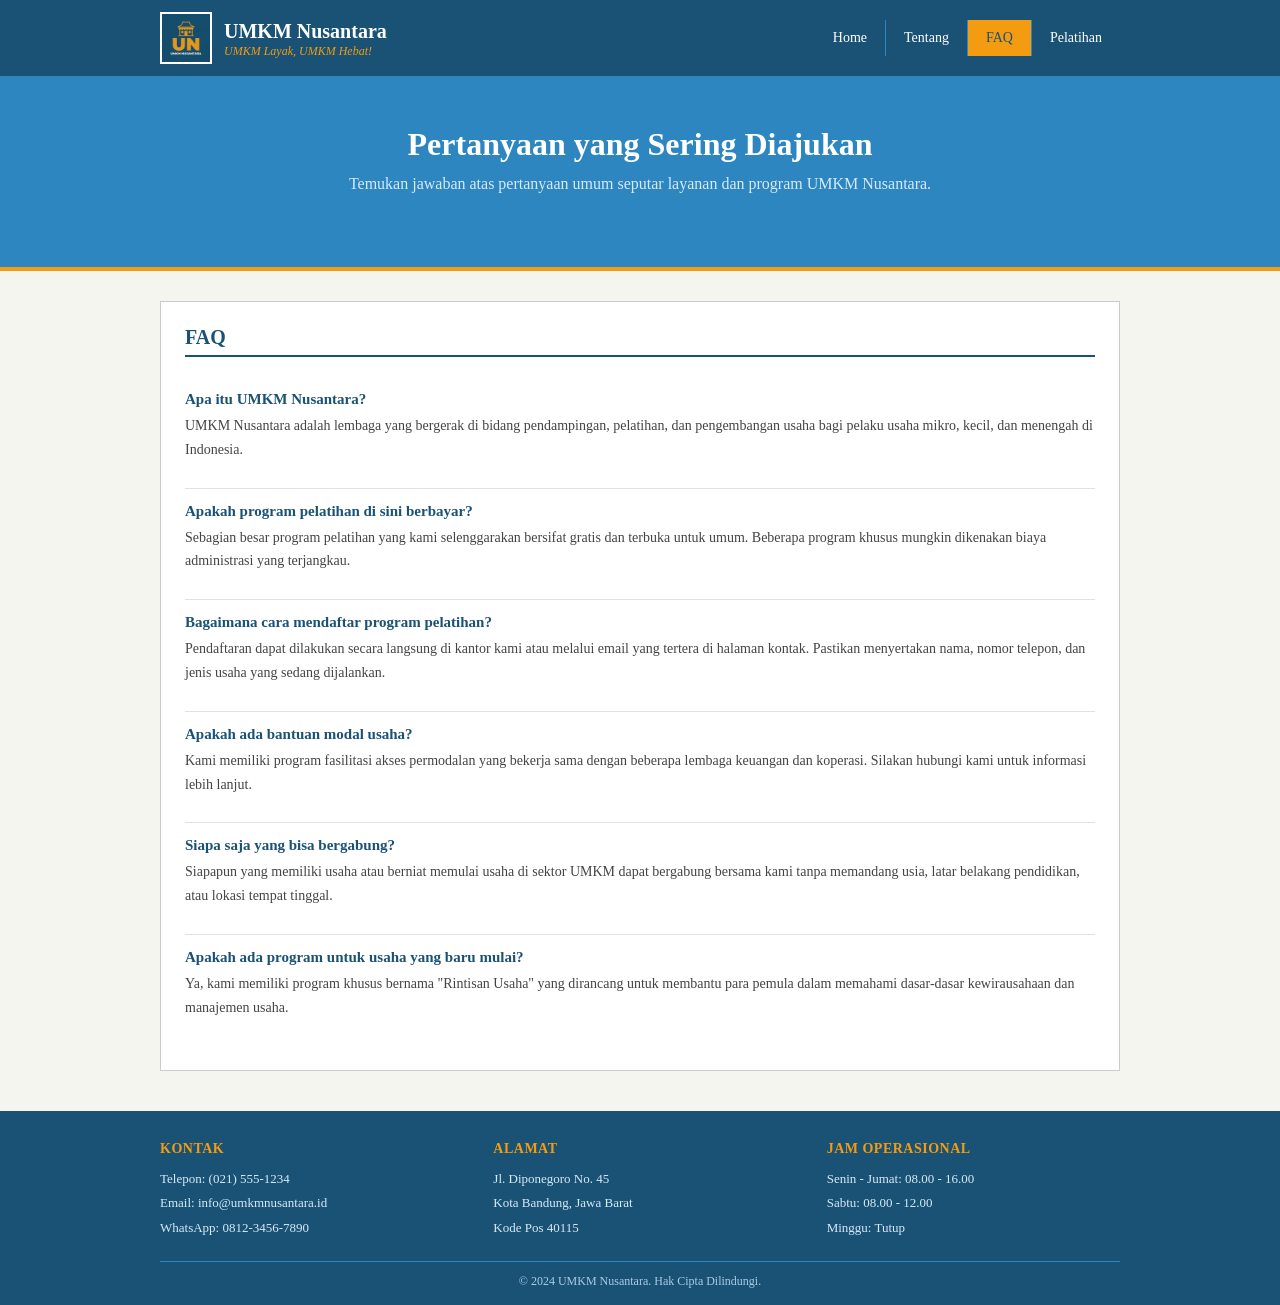
<file: pages/faq.html>
<!DOCTYPE html>
<html lang="id">
<head>
    <meta charset="UTF-8">
    <meta name="viewport" content="width=device-width, initial-scale=1.0">
    <title>UMKM Nusantara - FAQ</title>
    <link rel="stylesheet" href="../assets/css/style.css">
</head>
<body>

<header>
    <div class="header-inner">
        <div class="logo-area">
            <img src="../assets/images/logo.png" alt="Logo UMKM Nusantara" class="logo-img">
            <div>
                <div class="site-name">UMKM Nusantara</div>
                <div class="site-slogan">UMKM Layak, UMKM Hebat!</div>
            </div>
        </div>
        <nav>
            <ul>
                <li><a href="../index.html">Home</a></li>
                <li><a href="tentang.html">Tentang</a></li>
                <li><a href="faq.html" class="active">FAQ</a></li>
                <li><a href="pelatihan.html">Pelatihan</a></li>
            </ul>
        </nav>
    </div>
</header>

<div class="hero">
    <h1>Pertanyaan yang Sering Diajukan</h1>
    <p>Temukan jawaban atas pertanyaan umum seputar layanan dan program UMKM Nusantara.</p>
</div>

<div class="main-content">

    <div class="page-section">
        <h2 class="section-title">FAQ</h2>

        <div class="faq-item">
            <h3>Apa itu UMKM Nusantara?</h3>
            <p>
                UMKM Nusantara adalah lembaga yang bergerak di bidang pendampingan, pelatihan,
                dan pengembangan usaha bagi pelaku usaha mikro, kecil, dan menengah di Indonesia.
            </p>
        </div>

        <div class="faq-item">
            <h3>Apakah program pelatihan di sini berbayar?</h3>
            <p>
                Sebagian besar program pelatihan yang kami selenggarakan bersifat gratis dan terbuka
                untuk umum. Beberapa program khusus mungkin dikenakan biaya administrasi yang terjangkau.
            </p>
        </div>

        <div class="faq-item">
            <h3>Bagaimana cara mendaftar program pelatihan?</h3>
            <p>
                Pendaftaran dapat dilakukan secara langsung di kantor kami atau melalui email
                yang tertera di halaman kontak. Pastikan menyertakan nama, nomor telepon,
                dan jenis usaha yang sedang dijalankan.
            </p>
        </div>

        <div class="faq-item">
            <h3>Apakah ada bantuan modal usaha?</h3>
            <p>
                Kami memiliki program fasilitasi akses permodalan yang bekerja sama dengan beberapa
                lembaga keuangan dan koperasi. Silakan hubungi kami untuk informasi lebih lanjut.
            </p>
        </div>

        <div class="faq-item">
            <h3>Siapa saja yang bisa bergabung?</h3>
            <p>
                Siapapun yang memiliki usaha atau berniat memulai usaha di sektor UMKM dapat bergabung
                bersama kami tanpa memandang usia, latar belakang pendidikan, atau lokasi tempat tinggal.
            </p>
        </div>

        <div class="faq-item">
            <h3>Apakah ada program untuk usaha yang baru mulai?</h3>
            <p>
                Ya, kami memiliki program khusus bernama "Rintisan Usaha" yang dirancang untuk
                membantu para pemula dalam memahami dasar-dasar kewirausahaan dan manajemen usaha.
            </p>
        </div>

    </div>

</div>

<footer>
    <div class="footer-inner">
        <div class="footer-col">
            <h4>Kontak</h4>
            <p>
                Telepon: (021) 555-1234<br>
                Email: info@umkmnusantara.id<br>
                WhatsApp: 0812-3456-7890
            </p>
        </div>
        <div class="footer-col">
            <h4>Alamat</h4>
            <address>
                Jl. Diponegoro No. 45<br>
                Kota Bandung, Jawa Barat<br>
                Kode Pos 40115
            </address>
        </div>
        <div class="footer-col">
            <h4>Jam Operasional</h4>
            <p>
                Senin - Jumat: 08.00 - 16.00<br>
                Sabtu: 08.00 - 12.00<br>
                Minggu: Tutup
            </p>
        </div>
    </div>
    <div class="footer-bottom">
        &copy; 2024 UMKM Nusantara. Hak Cipta Dilindungi.
    </div>
</footer>

</body>
</html>
</file>
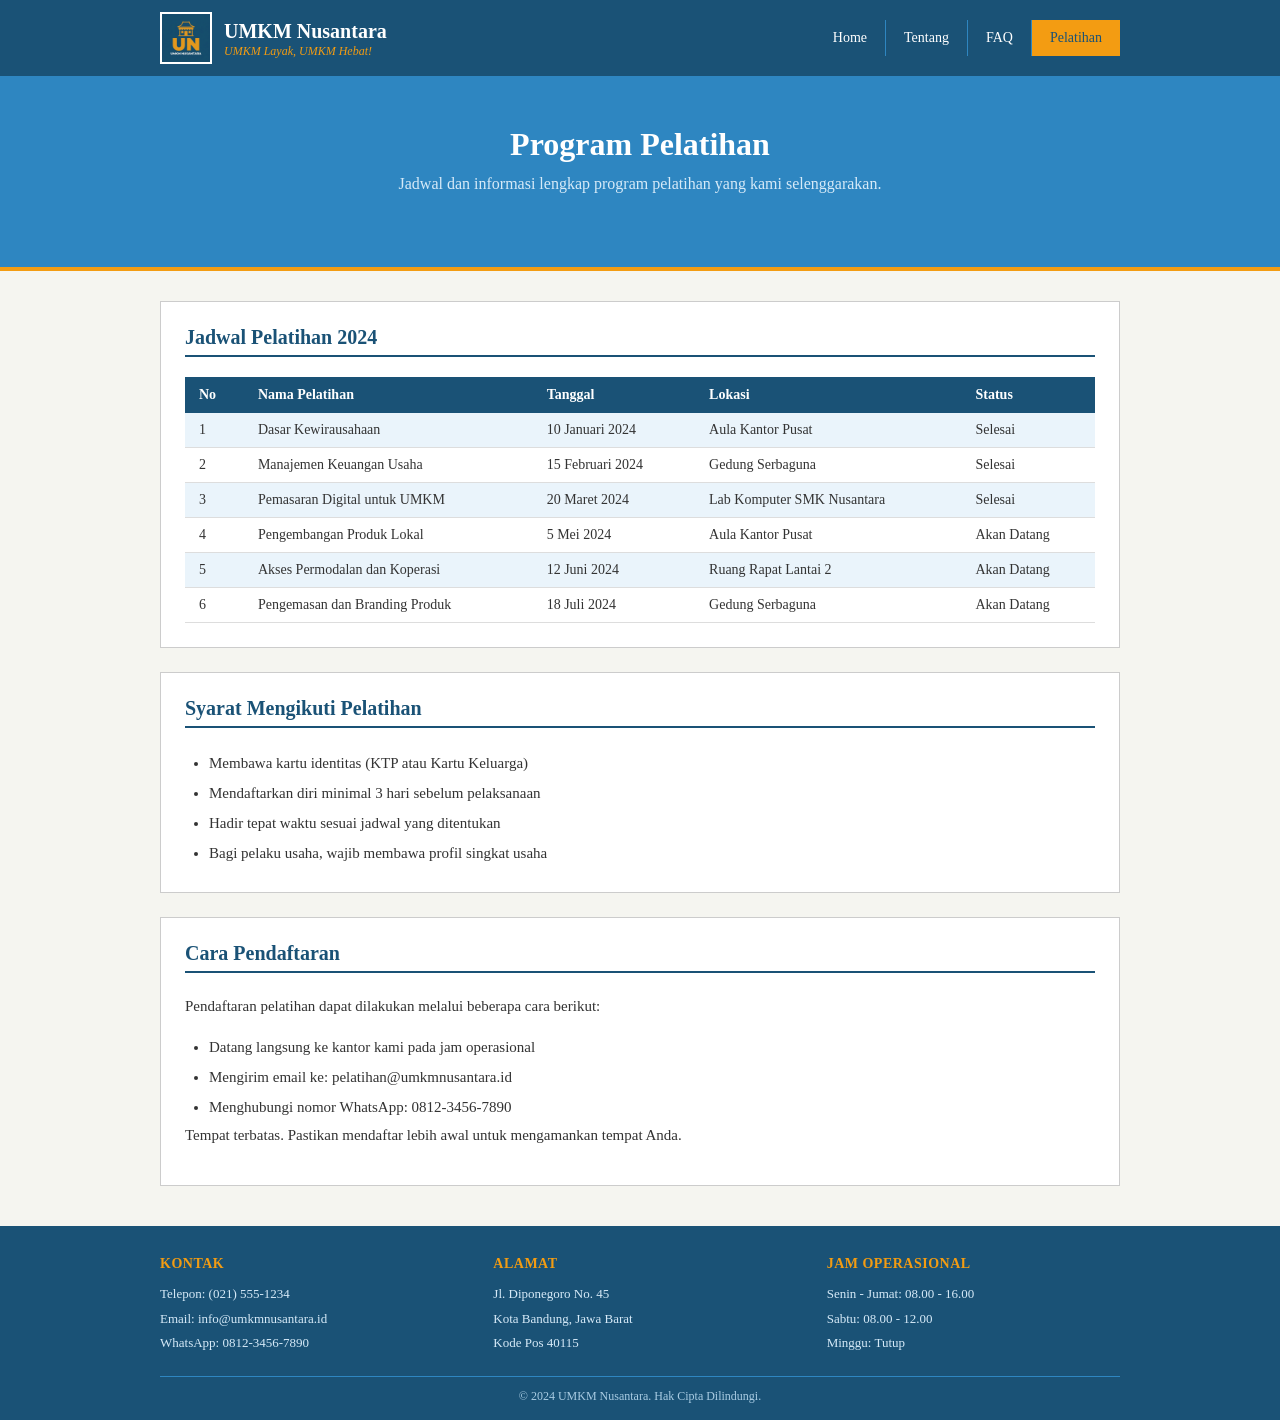
<file: pages/pelatihan.html>
<!DOCTYPE html>
<html lang="id">
<head>
    <meta charset="UTF-8">
    <meta name="viewport" content="width=device-width, initial-scale=1.0">
    <title>UMKM Nusantara - Pelatihan</title>
    <link rel="stylesheet" href="../assets/css/style.css">
</head>
<body>

<header>
    <div class="header-inner">
        <div class="logo-area">
            <img src="../assets/images/logo.png" alt="Logo UMKM Nusantara" class="logo-img">
            <div>
                <div class="site-name">UMKM Nusantara</div>
                <div class="site-slogan">UMKM Layak, UMKM Hebat!</div>
            </div>
        </div>
        <nav>
            <ul>
                <li><a href="../index.html">Home</a></li>
                <li><a href="tentang.html">Tentang</a></li>
                <li><a href="faq.html">FAQ</a></li>
                <li><a href="pelatihan.html" class="active">Pelatihan</a></li>
            </ul>
        </nav>
    </div>
</header>

<div class="hero">
    <h1>Program Pelatihan</h1>
    <p>Jadwal dan informasi lengkap program pelatihan yang kami selenggarakan.</p>
</div>

<div class="main-content">

    <div class="page-section">
        <h2 class="section-title">Jadwal Pelatihan 2024</h2>
        <table class="pelatihan-table">
            <tr>
                <th>No</th>
                <th>Nama Pelatihan</th>
                <th>Tanggal</th>
                <th>Lokasi</th>
                <th>Status</th>
            </tr>
            <tr>
                <td>1</td>
                <td>Dasar Kewirausahaan</td>
                <td>10 Januari 2024</td>
                <td>Aula Kantor Pusat</td>
                <td>Selesai</td>
            </tr>
            <tr>
                <td>2</td>
                <td>Manajemen Keuangan Usaha</td>
                <td>15 Februari 2024</td>
                <td>Gedung Serbaguna</td>
                <td>Selesai</td>
            </tr>
            <tr>
                <td>3</td>
                <td>Pemasaran Digital untuk UMKM</td>
                <td>20 Maret 2024</td>
                <td>Lab Komputer SMK Nusantara</td>
                <td>Selesai</td>
            </tr>
            <tr>
                <td>4</td>
                <td>Pengembangan Produk Lokal</td>
                <td>5 Mei 2024</td>
                <td>Aula Kantor Pusat</td>
                <td>Akan Datang</td>
            </tr>
            <tr>
                <td>5</td>
                <td>Akses Permodalan dan Koperasi</td>
                <td>12 Juni 2024</td>
                <td>Ruang Rapat Lantai 2</td>
                <td>Akan Datang</td>
            </tr>
            <tr>
                <td>6</td>
                <td>Pengemasan dan Branding Produk</td>
                <td>18 Juli 2024</td>
                <td>Gedung Serbaguna</td>
                <td>Akan Datang</td>
            </tr>
        </table>
    </div>

    <div class="page-section">
        <h2 class="section-title">Syarat Mengikuti Pelatihan</h2>
        <ul>
            <li>Membawa kartu identitas (KTP atau Kartu Keluarga)</li>
            <li>Mendaftarkan diri minimal 3 hari sebelum pelaksanaan</li>
            <li>Hadir tepat waktu sesuai jadwal yang ditentukan</li>
            <li>Bagi pelaku usaha, wajib membawa profil singkat usaha</li>
        </ul>
    </div>

    <div class="page-section">
        <h2 class="section-title">Cara Pendaftaran</h2>
        <p>
            Pendaftaran pelatihan dapat dilakukan melalui beberapa cara berikut:
        </p>
        <ul>
            <li>Datang langsung ke kantor kami pada jam operasional</li>
            <li>Mengirim email ke: pelatihan@umkmnusantara.id</li>
            <li>Menghubungi nomor WhatsApp: 0812-3456-7890</li>
        </ul>
        <p>
            Tempat terbatas. Pastikan mendaftar lebih awal untuk mengamankan tempat Anda.
        </p>
    </div>

</div>

<footer>
    <div class="footer-inner">
        <div class="footer-col">
            <h4>Kontak</h4>
            <p>
                Telepon: (021) 555-1234<br>
                Email: info@umkmnusantara.id<br>
                WhatsApp: 0812-3456-7890
            </p>
        </div>
        <div class="footer-col">
            <h4>Alamat</h4>
            <address>
                Jl. Diponegoro No. 45<br>
                Kota Bandung, Jawa Barat<br>
                Kode Pos 40115
            </address>
        </div>
        <div class="footer-col">
            <h4>Jam Operasional</h4>
            <p>
                Senin - Jumat: 08.00 - 16.00<br>
                Sabtu: 08.00 - 12.00<br>
                Minggu: Tutup
            </p>
        </div>
    </div>
    <div class="footer-bottom">
        &copy; 2024 UMKM Nusantara. Hak Cipta Dilindungi.
    </div>
</footer>

</body>
</html>
</file>
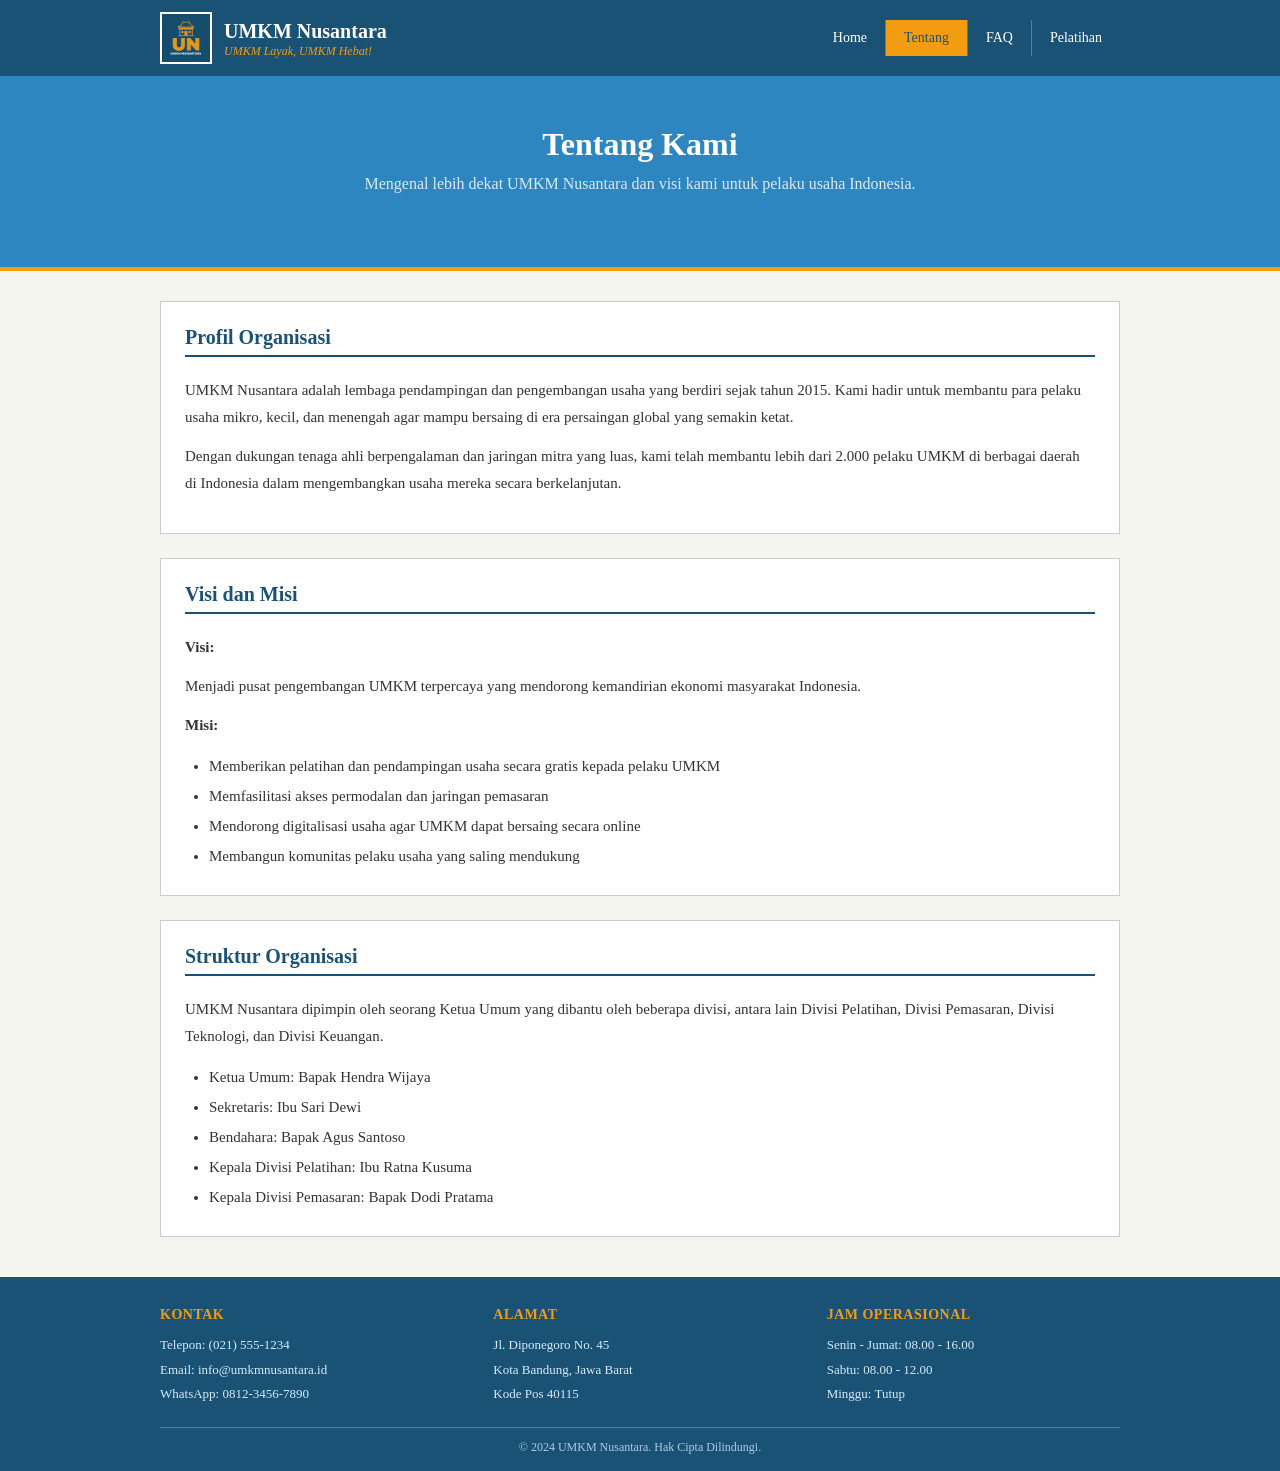
<file: pages/tentang.html>
<!DOCTYPE html>
<html lang="id">
<head>
    <meta charset="UTF-8">
    <meta name="viewport" content="width=device-width, initial-scale=1.0">
    <title>UMKM Nusantara - Tentang Kami</title>
    <link rel="stylesheet" href="../assets/css/style.css">
</head>
<body>

<header>
    <div class="header-inner">
        <div class="logo-area">
            <img src="../assets/images/logo.png" alt="Logo UMKM Nusantara" class="logo-img">
            <div>
                <div class="site-name">UMKM Nusantara</div>
                <div class="site-slogan">UMKM Layak, UMKM Hebat!</div>
            </div>
        </div>
        <nav>
            <ul>
                <li><a href="../index.html">Home</a></li>
                <li><a href="tentang.html" class="active">Tentang</a></li>
                <li><a href="faq.html">FAQ</a></li>
                <li><a href="pelatihan.html">Pelatihan</a></li>
            </ul>
        </nav>
    </div>
</header>

<div class="hero">
    <h1>Tentang Kami</h1>
    <p>Mengenal lebih dekat UMKM Nusantara dan visi kami untuk pelaku usaha Indonesia.</p>
</div>

<div class="main-content">

    <div class="page-section">
        <h2 class="section-title">Profil Organisasi</h2>
        <p>
            UMKM Nusantara adalah lembaga pendampingan dan pengembangan usaha yang berdiri sejak tahun 2015.
            Kami hadir untuk membantu para pelaku usaha mikro, kecil, dan menengah agar mampu bersaing
            di era persaingan global yang semakin ketat.
        </p>
        <p>
            Dengan dukungan tenaga ahli berpengalaman dan jaringan mitra yang luas, kami telah membantu
            lebih dari 2.000 pelaku UMKM di berbagai daerah di Indonesia dalam mengembangkan usaha mereka
            secara berkelanjutan.
        </p>
    </div>

    <div class="page-section">
        <h2 class="section-title">Visi dan Misi</h2>
        <p><strong>Visi:</strong></p>
        <p>
            Menjadi pusat pengembangan UMKM terpercaya yang mendorong kemandirian ekonomi masyarakat Indonesia.
        </p>
        <p><strong>Misi:</strong></p>
        <ul>
            <li>Memberikan pelatihan dan pendampingan usaha secara gratis kepada pelaku UMKM</li>
            <li>Memfasilitasi akses permodalan dan jaringan pemasaran</li>
            <li>Mendorong digitalisasi usaha agar UMKM dapat bersaing secara online</li>
            <li>Membangun komunitas pelaku usaha yang saling mendukung</li>
        </ul>
    </div>

    <div class="page-section">
        <h2 class="section-title">Struktur Organisasi</h2>
        <p>
            UMKM Nusantara dipimpin oleh seorang Ketua Umum yang dibantu oleh beberapa divisi,
            antara lain Divisi Pelatihan, Divisi Pemasaran, Divisi Teknologi, dan Divisi Keuangan.
        </p>
        <ul>
            <li>Ketua Umum: Bapak Hendra Wijaya</li>
            <li>Sekretaris: Ibu Sari Dewi</li>
            <li>Bendahara: Bapak Agus Santoso</li>
            <li>Kepala Divisi Pelatihan: Ibu Ratna Kusuma</li>
            <li>Kepala Divisi Pemasaran: Bapak Dodi Pratama</li>
        </ul>
    </div>

</div>

<footer>
    <div class="footer-inner">
        <div class="footer-col">
            <h4>Kontak</h4>
            <p>
                Telepon: (021) 555-1234<br>
                Email: info@umkmnusantara.id<br>
                WhatsApp: 0812-3456-7890
            </p>
        </div>
        <div class="footer-col">
            <h4>Alamat</h4>
            <address>
                Jl. Diponegoro No. 45<br>
                Kota Bandung, Jawa Barat<br>
                Kode Pos 40115
            </address>
        </div>
        <div class="footer-col">
            <h4>Jam Operasional</h4>
            <p>
                Senin - Jumat: 08.00 - 16.00<br>
                Sabtu: 08.00 - 12.00<br>
                Minggu: Tutup
            </p>
        </div>
    </div>
    <div class="footer-bottom">
        &copy; 2024 UMKM Nusantara. Hak Cipta Dilindungi.
    </div>
</footer>

</body>
</html>
</file>
<file: assets/css/style.css>
* {
    margin: 0;
    padding: 0;
    box-sizing: border-box;
}

body {
    font-family: Georgia, "Times New Roman", serif;
    font-size: 15px;
    color: #222222;
    background-color: #f5f5f0;
}

a {
    text-decoration: none;
    color: inherit;
}

img {
    display: block;
    max-width: 100%;
}

header {
    background-color: #1a5276;
    padding: 12px 0;
}

.header-inner {
    width: 960px;
    margin: 0 auto;
    display: flex;
    align-items: center;
    justify-content: space-between;
}

.logo-area {
    display: flex;
    align-items: center;
    gap: 12px;
}

.logo-img {
    width: 52px;
    height: 52px;
    object-fit: contain;
    border: 2px solid #ffffff;
}

.site-name {
    color: #ffffff;
    font-size: 20px;
    font-weight: bold;
    line-height: 1.3;
}

.site-slogan {
    color: #f39c12;
    font-size: 12px;
    font-style: italic;
}

nav ul {
    list-style: none;
    display: flex;
    gap: 0;
}

nav ul li a {
    display: block;
    padding: 10px 18px;
    color: #ffffff;
    font-size: 14px;
    background-color: transparent;
    border-left: 1px solid #2e86c1;
    transition: background-color 0.2s;
}

nav ul li:first-child a {
    border-left: none;
}

nav ul li a:hover,
nav ul li a.active {
    background-color: #f39c12;
    color: #1a5276;
}

.hero {
    background-color: #2e86c1;
    padding: 50px 0;
    text-align: center;
    border-bottom: 4px solid #f39c12;
}

.hero h1 {
    font-size: 32px;
    color: #ffffff;
    margin-bottom: 12px;
}

.hero p {
    font-size: 16px;
    color: #d6eaf8;
    margin-bottom: 24px;
    max-width: 600px;
    margin-left: auto;
    margin-right: auto;
}

.hero a.btn {
    display: inline-block;
    padding: 10px 28px;
    background-color: #f39c12;
    color: #1a5276;
    font-weight: bold;
    font-size: 14px;
    border: 2px solid #d68910;
}

.hero a.btn:hover {
    background-color: #d68910;
}

.main-content {
    width: 960px;
    margin: 30px auto;
}

.section-title {
    font-size: 20px;
    color: #1a5276;
    border-bottom: 2px solid #1a5276;
    padding-bottom: 6px;
    margin-bottom: 20px;
}

.kegiatan-grid {
    display: flex;
    gap: 20px;
    flex-wrap: wrap;
}

.kegiatan-item {
    width: 300px;
    background-color: #ffffff;
    border: 1px solid #cccccc;
}

.kegiatan-item img {
    width: 100%;
    height: 180px;
    object-fit: cover;
}

.kegiatan-caption {
    padding: 10px 12px;
    font-size: 13px;
    color: #444444;
    border-top: 1px solid #eeeeee;
}

.kegiatan-caption strong {
    display: block;
    color: #1a5276;
    margin-bottom: 4px;
}

.page-section {
    background-color: #ffffff;
    border: 1px solid #cccccc;
    padding: 24px;
    margin-bottom: 24px;
}

.page-section p {
    line-height: 1.8;
    color: #333333;
    margin-bottom: 12px;
}

.page-section ul {
    margin-left: 24px;
    line-height: 2;
    color: #333333;
}

.faq-item {
    border-bottom: 1px solid #e0e0e0;
    padding: 14px 0;
}

.faq-item:last-child {
    border-bottom: none;
}

.faq-item h3 {
    font-size: 15px;
    color: #1a5276;
    margin-bottom: 6px;
}

.faq-item p {
    font-size: 14px;
    color: #444444;
    line-height: 1.7;
}

.pelatihan-table {
    width: 100%;
    border-collapse: collapse;
    font-size: 14px;
}

.pelatihan-table th {
    background-color: #1a5276;
    color: #ffffff;
    padding: 10px 14px;
    text-align: left;
}

.pelatihan-table td {
    padding: 9px 14px;
    border-bottom: 1px solid #dddddd;
    color: #333333;
}

.pelatihan-table tr:nth-child(even) td {
    background-color: #eaf4fb;
}

footer {
    background-color: #1a5276;
    color: #ffffff;
    padding: 30px 0 16px 0;
    margin-top: 40px;
}

.footer-inner {
    width: 960px;
    margin: 0 auto;
    display: flex;
    gap: 40px;
}

.footer-col {
    flex: 1;
}

.footer-col h4 {
    font-size: 14px;
    color: #f39c12;
    margin-bottom: 10px;
    text-transform: uppercase;
    letter-spacing: 0.5px;
}

.footer-col p,
.footer-col address {
    font-size: 13px;
    line-height: 1.9;
    color: #d6eaf8;
    font-style: normal;
}

.footer-bottom {
    width: 960px;
    margin: 20px auto 0 auto;
    border-top: 1px solid #2e86c1;
    padding-top: 12px;
    font-size: 12px;
    color: #a9cce3;
    text-align: center;
}
</file>
